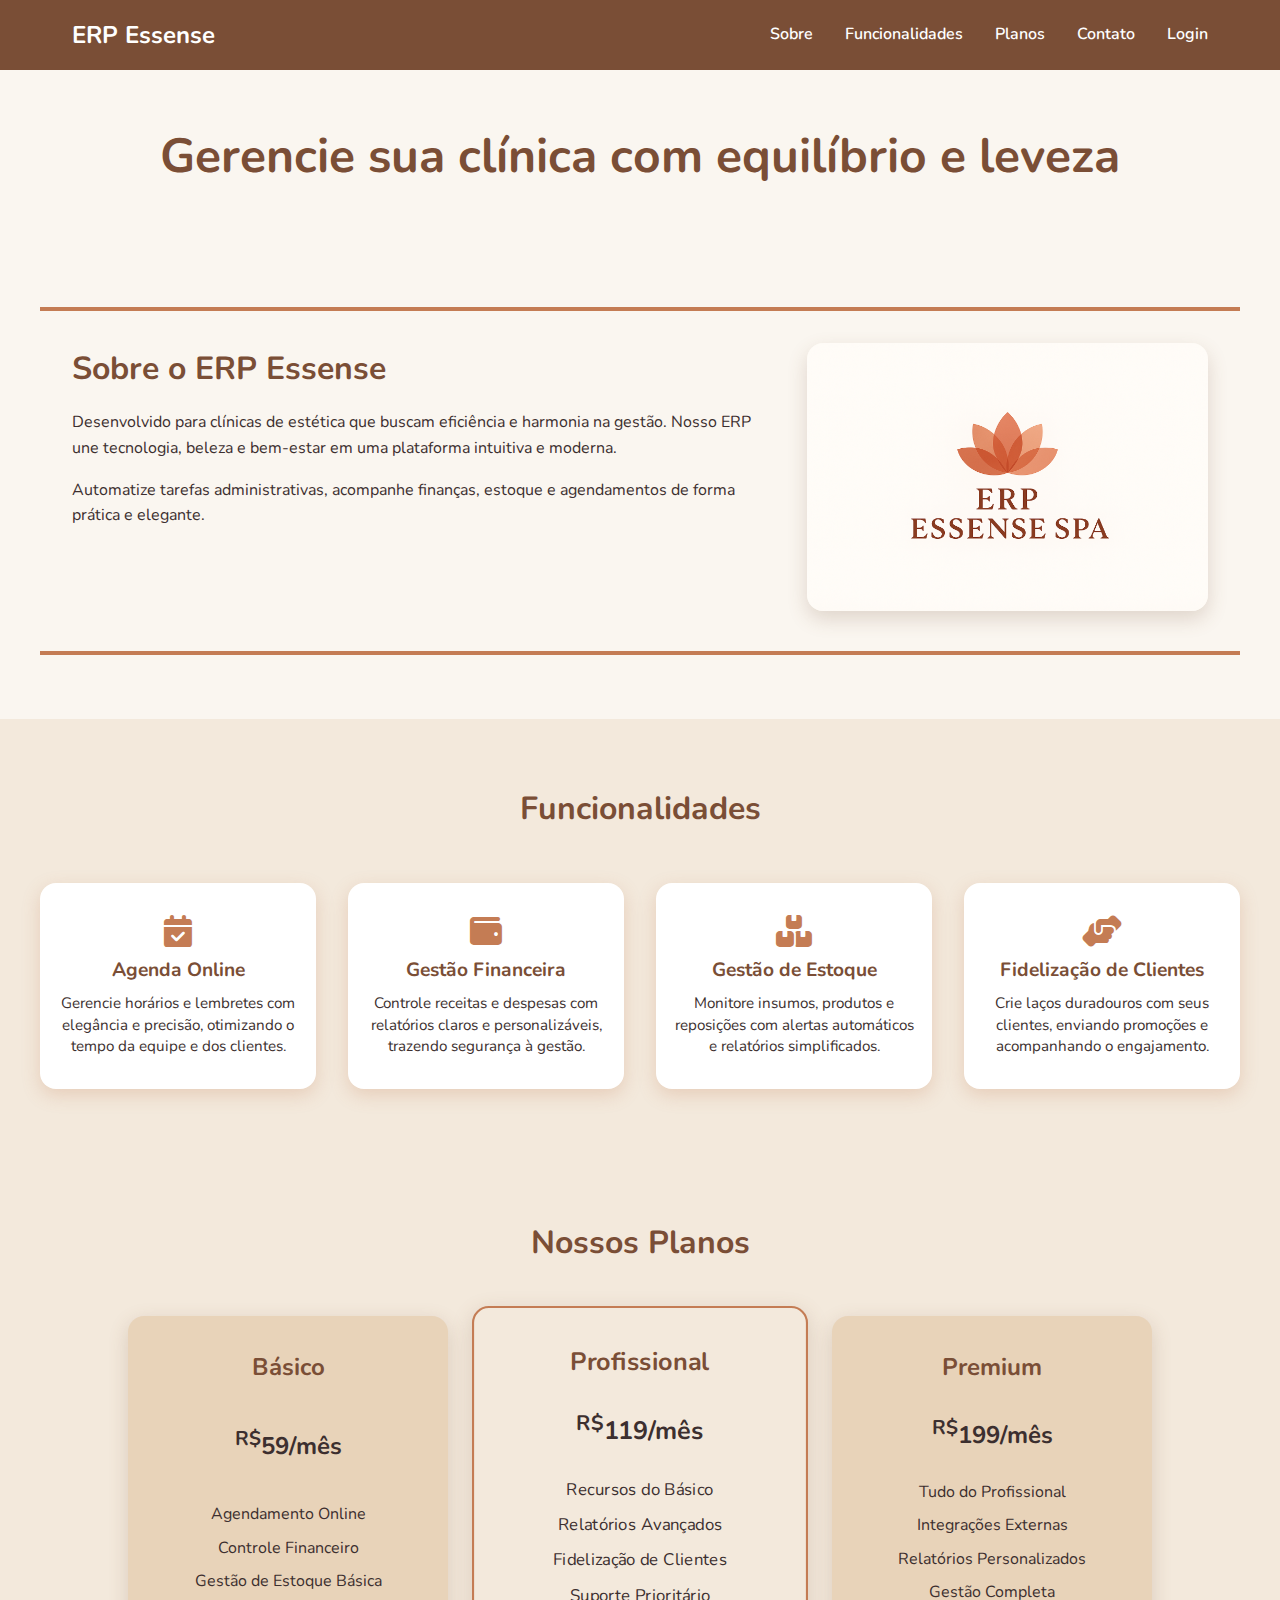
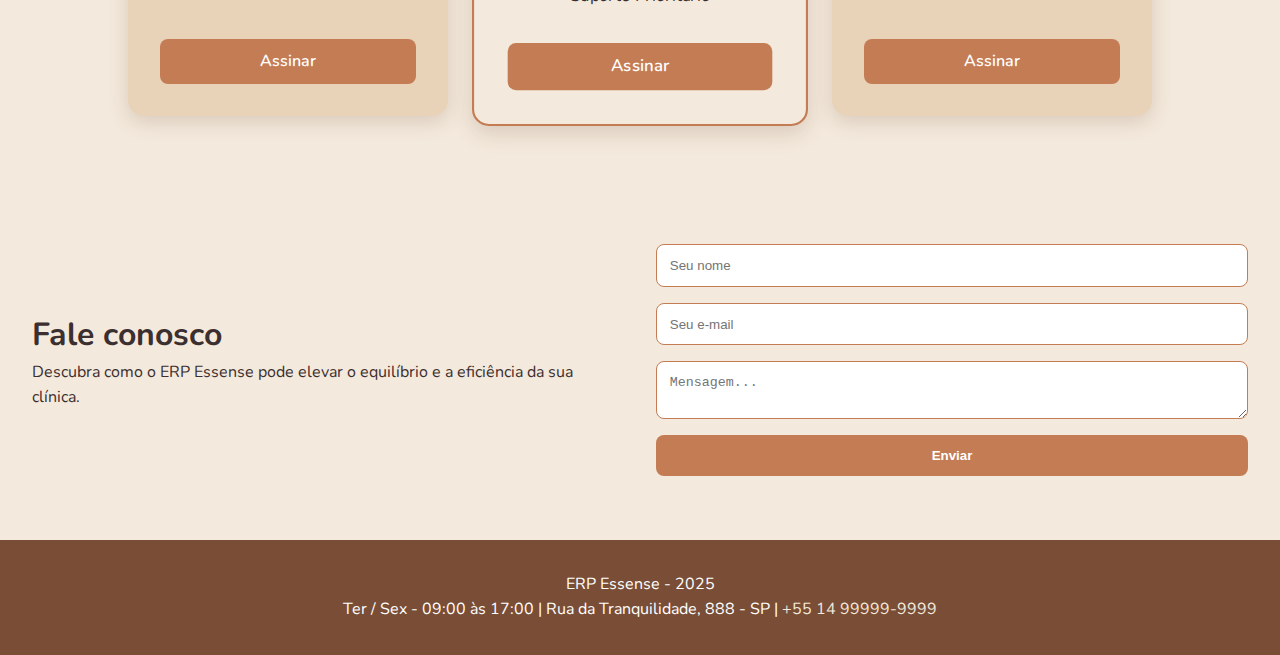
<file: index.html>
<!DOCTYPE html>
<html lang="pt-br">

<head>
  <meta charset="utf-8">
  <meta name="viewport" content="width=device-width, initial-scale=1, shrink-to-fit=no">
  <title>ERP Essense - Gestão para Clínicas de Estética</title>
  <link href="https://fonts.googleapis.com/css?family=Nunito:400,400i,700" rel="stylesheet">
  <link rel="stylesheet" type="text/css" href="css/style.css">
  <link rel="stylesheet" href="https://cdnjs.cloudflare.com/ajax/libs/font-awesome/6.4.0/css/all.min.css">
</head>

<body>

  <!-- MENU -->
  <header class="menu-bg">
    <div class="menu">
      <div class="menu-logo">
        <a href="#">ERP Essense</a>
      </div>
      <nav class="menu-nav">
        <ul>
          <li><a href="#sobre">Sobre</a></li>
          <li><a href="#funcionalidades">Funcionalidades</a></li>
          <li><a href="#planos">Planos</a></li>
          <li><a href="#contato">Contato</a></li>
          <li><a href="#" id="loginBtn">Login</a></li>
        </ul>
      </nav>
    </div>
  </header>

  <!-- INTRODUÇÃO -->
  <h1 class="introducao">Gerencie sua clínica com equilíbrio e leveza</h1>

  <!-- SOBRE -->
  <section class="sobre" id="sobre">
    <div class="sobre-info">
      <h1>Sobre o ERP Essense</h1>
      <p>Desenvolvido para clínicas de estética que buscam eficiência e harmonia na gestão. Nosso ERP une tecnologia, beleza e bem-estar em uma plataforma intuitiva e moderna.</p>
      <p>Automatize tarefas administrativas, acompanhe finanças, estoque e agendamentos de forma prática e elegante.</p>
    </div>
    <div class="sobre-img">
      <img src="img/logo.png" alt="Painel de gestão do ERP">
    </div>
  </section>

  <!-- FUNCIONALIDADES -->
  <section class="produtos" id="funcionalidades">
    <h1>Funcionalidades</h1>
    <div class="produtos-container">
      <div class="produtos-item">
        <i class="fa-solid fa-calendar-check fa-2x"></i>
        <h2>Agenda Online</h2>
        <p>Gerencie horários e lembretes com elegância e precisão, otimizando o tempo da equipe e dos clientes.</p>
      </div>

      <div class="produtos-item">
        <i class="fa-solid fa-wallet fa-2x"></i>
        <h2>Gestão Financeira</h2>
        <p>Controle receitas e despesas com relatórios claros e personalizáveis, trazendo segurança à gestão.</p>
      </div>

      <div class="produtos-item">
        <i class="fa-solid fa-boxes-stacked fa-2x"></i>
        <h2>Gestão de Estoque</h2>
        <p>Monitore insumos, produtos e reposições com alertas automáticos e relatórios simplificados.</p>
      </div>

      <div class="produtos-item">
        <i class="fa-solid fa-handshake-angle fa-2x"></i>
        <h2>Fidelização de Clientes</h2>
        <p>Crie laços duradouros com seus clientes, enviando promoções e acompanhando o engajamento.</p>
      </div>
    </div>
  </section>

  <!-- PLANOS -->
  <section class="produtos" id="planos">
    <h1>Nossos Planos</h1>
    <div class="preco-container">
      <div class="preco-item">
        <h2>Básico</h2>
        <span><sup>R$</sup>59/mês</span>
        <ul>
          <li>Agendamento Online</li>
          <li>Controle Financeiro</li>
          <li>Gestão de Estoque Básica</li>
        </ul>
        <a href="#">Assinar</a>
      </div>

      <div class="preco-item destaque">
        <h2>Profissional</h2>
        <span><sup>R$</sup>119/mês</span>
        <ul>
          <li>Recursos do Básico</li>
          <li>Relatórios Avançados</li>
          <li>Fidelização de Clientes</li>
          <li>Suporte Prioritário</li>
        </ul>
        <a href="#">Assinar</a>
      </div>

      <div class="preco-item">
        <h2>Premium</h2>
        <span><sup>R$</sup>199/mês</span>
        <ul>
          <li>Tudo do Profissional</li>
          <li>Integrações Externas</li>
          <li>Relatórios Personalizados</li>
          <li>Gestão Completa</li>
        </ul>
        <a href="#">Assinar</a>
      </div>
    </div>
  </section>

  <!-- CONTATO -->
  <section class="newsletter" id="contato">
    <div class="newsletter-info">
      <h1>Fale conosco</h1>
      <p>Descubra como o ERP Essense pode elevar o equilíbrio e a eficiência da sua clínica.</p>
    </div>
    <form class="newsletter-form">
      <input type="text" placeholder="Seu nome" required>
      <input type="email" placeholder="Seu e-mail" required>
      <textarea placeholder="Mensagem..." required></textarea>
      <button type="submit">Enviar</button>
    </form>
  </section>

  <!-- FOOTER -->
  <footer class="footer">
    <p>ERP Essense - 2025</p>
    <p>Ter / Sex - 09:00 às 17:00 | Rua da Tranquilidade, 888 - SP | <a href="tel:+5514999999999">+55 14 99999-9999</a></p>
  </footer>

  <!-- MODAL LOGIN / CADASTRO -->
  <div id="authModal" class="modal">
    <div class="modal-content">
      <!-- Tela de Login -->
      <div id="loginForm">
        <h2>Login</h2>
        <form>
          <input type="email" placeholder="E-mail" required>
          <input type="password" placeholder="Senha" required>
          <button type="submit">Entrar</button>
        </form>
        <p>Ainda não tem conta? <a href="#" id="showRegister">Cadastre-se</a></p>
      </div>

      <!-- Tela de Cadastro -->
      <div id="registerForm" style="display:none;">
        <h2>Cadastre-se</h2>
        <form>
          <input type="text" placeholder="Nome completo" required>
          <input type="email" placeholder="E-mail" required>
          <input type="password" placeholder="Senha" required>
          <button type="submit" id="saveRegister">Cadastrar</button>
        </form>
        <p>Já tem conta? <a href="#" id="showLogin">Voltar ao login</a></p>
      </div>
    </div>
  </div>

  <!-- SCRIPT -->
<script>
  const loginBtn = document.getElementById('loginBtn');
  const modal = document.getElementById('authModal');
  const showRegister = document.getElementById('showRegister');
  const showLogin = document.getElementById('showLogin');
  const loginForm = document.getElementById('loginForm');
  const registerForm = document.getElementById('registerForm');
  const saveRegister = document.getElementById('saveRegister');

  // Abre modal
  loginBtn.onclick = () => modal.style.display = 'flex';

  // Alterna entre login e cadastro
  showRegister.onclick = () => {
    loginForm.style.display = 'none';
    registerForm.style.display = 'block';
  };
  showLogin.onclick = () => {
    registerForm.style.display = 'none';
    loginForm.style.display = 'block';
  };

  // --- Cadastro ---
  saveRegister.onclick = (e) => {
    e.preventDefault();
    const name = registerForm.querySelector('input[placeholder="Nome completo"]').value;
    const email = registerForm.querySelector('input[placeholder="E-mail"]').value;
    const password = registerForm.querySelector('input[placeholder="Senha"]').value;

    if (!name || !email || !password) {
      alert("Por favor, preencha todos os campos.");
      return;
    }

    // Salva usuário no localStorage
    const user = { name, email, password };
    localStorage.setItem('user', JSON.stringify(user));
    alert("Cadastro realizado com sucesso!");

    // Volta para login
    registerForm.style.display = 'none';
    loginForm.style.display = 'block';
  };

  // --- Login ---
loginForm.querySelector('form').onsubmit = (e) => {
    e.preventDefault();
    const email = loginForm.querySelector('input[type="email"]').value;
    const password = loginForm.querySelector('input[type="password"]').value;
    const user = JSON.parse(localStorage.getItem('user'));

    if (user && user.email === email && user.password === password) {
        localStorage.setItem('loggedUser', email);
        window.location.href = 'dashboard.html'; // redireciona para o painel
    } else {
        alert('E-mail ou senha incorretos!');
    }
};

// Fecha modal clicando fora
window.onclick = (e) => {
    if (e.target === modal) modal.style.display = 'none';
};

</script>

</body>
</html>
</file>
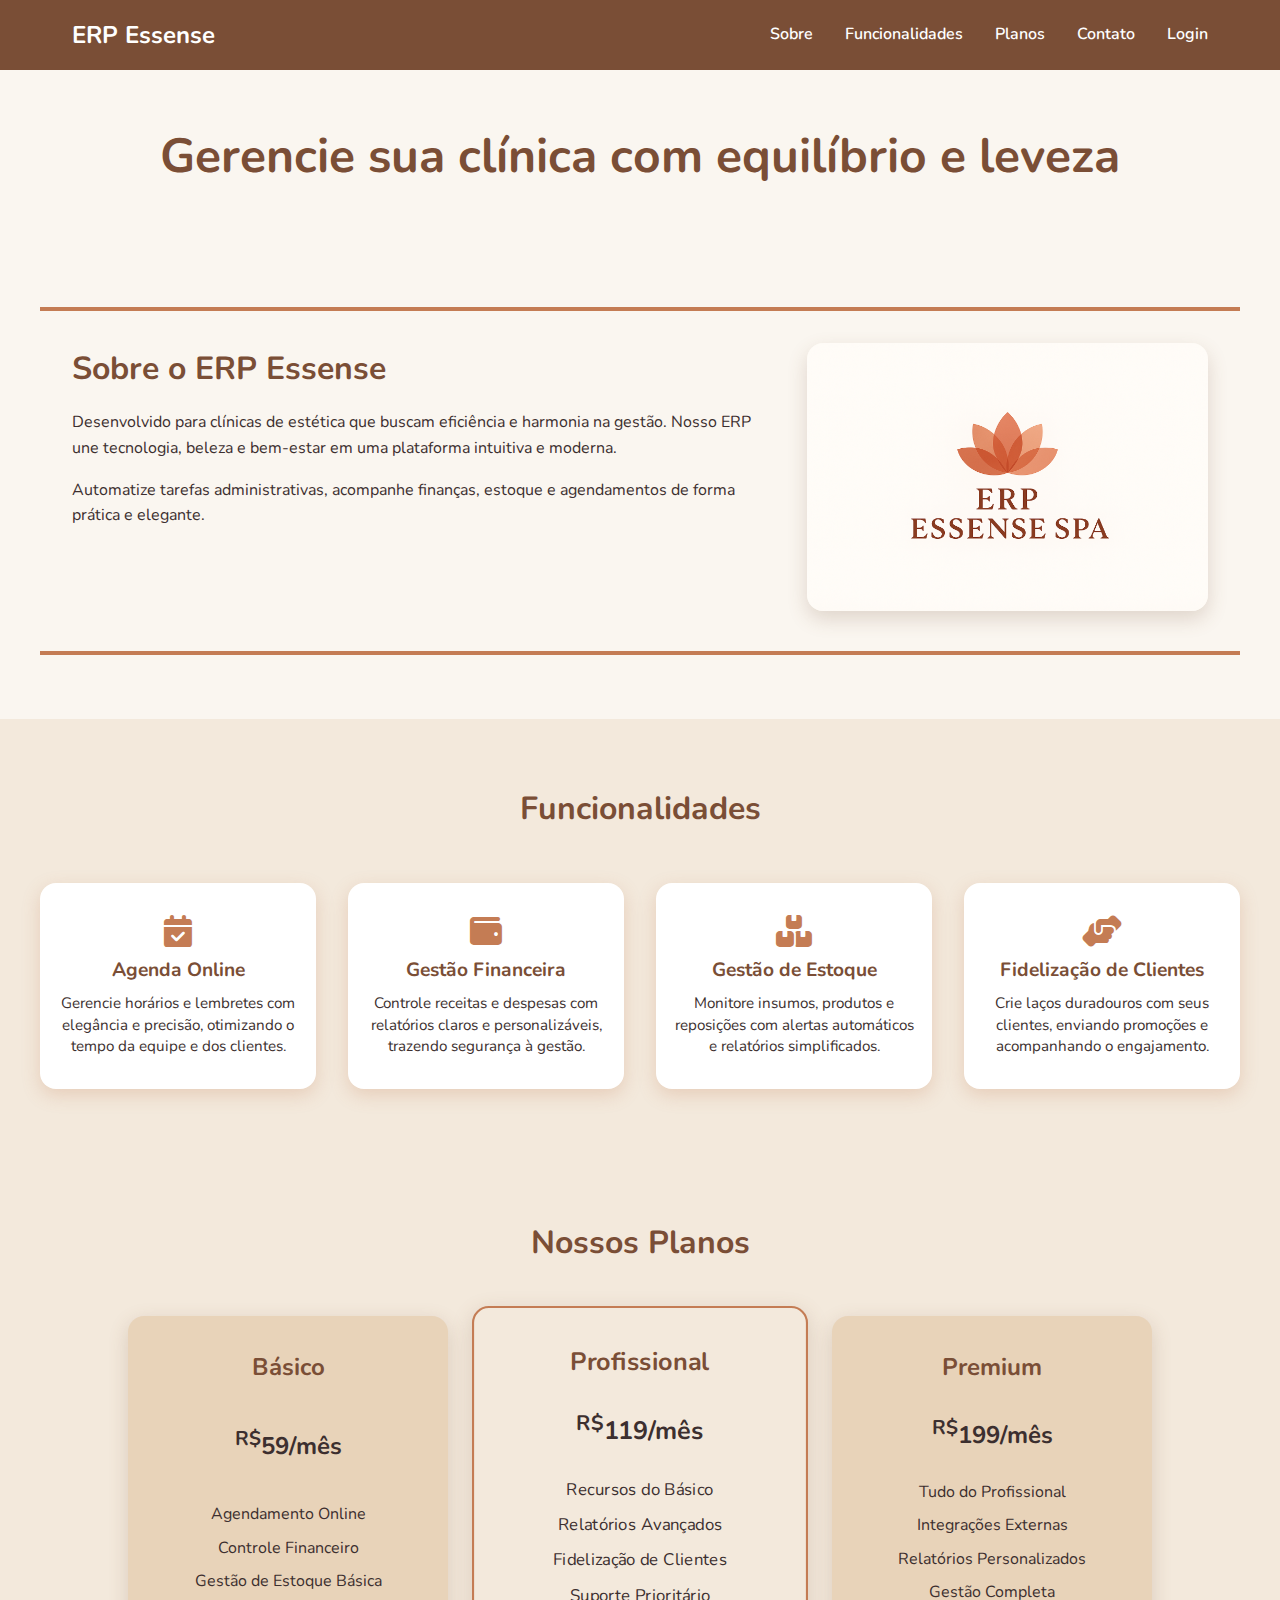
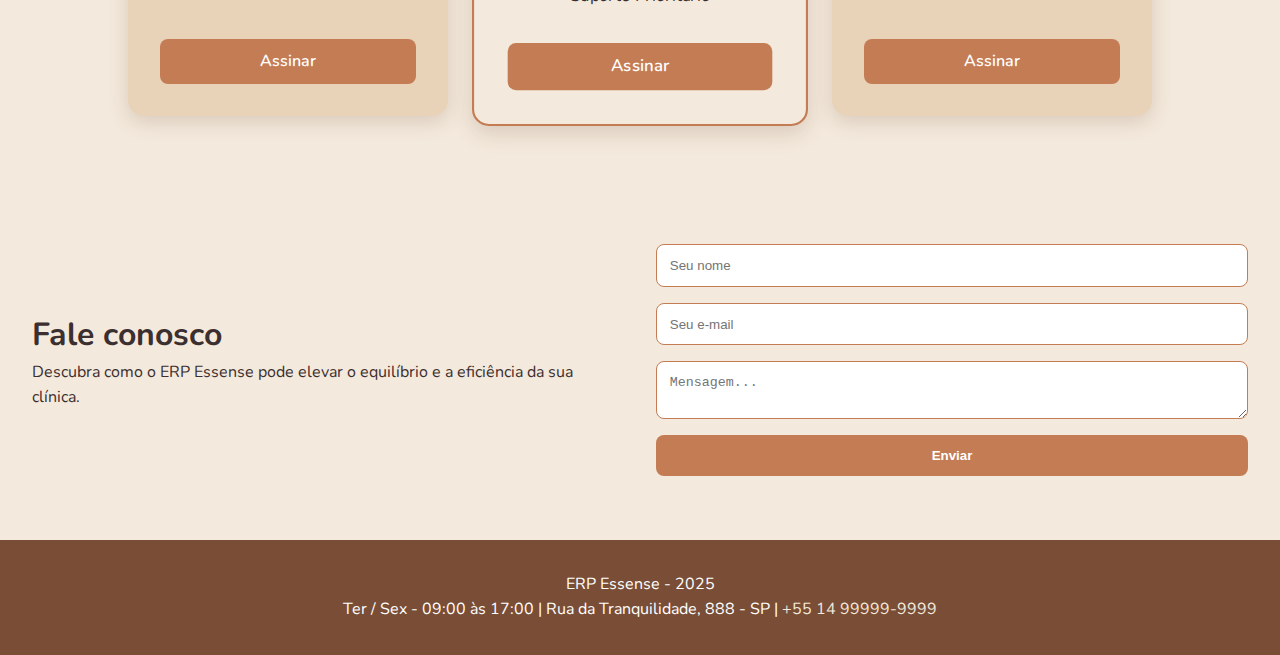
<file: agenda.html>
<!DOCTYPE html>
<html lang="pt-br">
<head>
  <meta charset="utf-8">
  <meta name="viewport" content="width=device-width, initial-scale=1, shrink-to-fit=no">
  <title>Agenda Online - ERP Essense</title>
  <link href="https://fonts.googleapis.com/css?family=Nunito:400,400i,700" rel="stylesheet">
  <link rel="stylesheet" type="text/css" href="css/style.css">
  <link rel="stylesheet" href="https://cdnjs.cloudflare.com/ajax/libs/font-awesome/6.4.0/css/all.min.css">
  <style>
    /* Sidebar */
    .sidebar {
      width: 250px;
      height: 100vh;
      position: fixed;
      left: 0;
      top: 0;
      background-color: #79804D;
      padding: 20px;
      color: #fff;
      display: flex;
      flex-direction: column;
    }
    .sidebar a {
      color: #fff;
      text-decoration: none;
      margin-bottom: 15px;
      display: block;
      font-weight: bold;
    }
    .sidebar a:hover {
      color: #f0f0f0;
    }

    /* Main content */
    .main-content {
      margin-left: 270px;
      padding: 20px;
    }

    .agenda-item {
      border: 1px solid #ccc;
      padding: 10px;
      margin-bottom: 10px;
    }
    .agenda-buttons button {
      margin-right: 5px;
    }

    .logout-btn {
      margin-top: auto;
      background-color: #555;
      color: #fff;
      border: none;
      padding: 10px;
      cursor: pointer;
      border-radius: 5px;
    }
    .logout-btn:hover {
      background-color: #666;
    }
  </style>
</head>
<body>

  <div class="sidebar">
    <h2>ERP Essense</h2>
    <a href="dashboard.html"><i class="fa-solid fa-chart-line"></i> Dashboard</a>
    <a href="agenda.html"><i class="fa-solid fa-calendar-check"></i> Agenda Online</a>
    <a href="#"><i class="fa-solid fa-boxes-stacked"></i> Gestão de Estoque</a>
    <a href="#"><i class="fa-solid fa-wallet"></i> Gestão Financeira</a>
    <a href="#"><i class="fa-solid fa-handshake-angle"></i> Fidelização</a>
    <button class="logout-btn" id="logoutBtn"><i class="fa-solid fa-right-from-bracket"></i> Sair</button>
  </div>

  <div class="main-content">
    <h1>Agenda Online</h1>
    <form id="appointmentForm">
      <input type="text" id="clientName" placeholder="Nome do cliente" required>
      <input type="date" id="appointmentDate" required>
      <input type="time" id="appointmentTime" required>
      <input type="text" id="esthetician" placeholder="Esteticista" required>
      <button type="submit">Marcar Consulta</button>
    </form>
    <div id="appointmentList"></div>
  </div>

  <script>
    // Impede acesso sem login
    if (!localStorage.getItem('loggedUser')) {
      window.location.href = 'index.html';
    }

    const form = document.getElementById("appointmentForm");
    const list = document.getElementById("appointmentList");
    const logoutBtn = document.getElementById("logoutBtn");

    let appointments = JSON.parse(localStorage.getItem("appointments")) || [];

    function renderAppointments() {
      list.innerHTML = "";
      if (appointments.length === 0) {
        list.innerHTML = "<p>Nenhuma consulta marcada.</p>";
      } else {
        appointments.forEach((appt, index) => {
          const item = document.createElement("div");
          item.classList.add("agenda-item");
          item.innerHTML = `
            <p><strong>Cliente:</strong> ${appt.client}</p>
            <p><strong>Data:</strong> ${appt.date}</p>
            <p><strong>Hora:</strong> ${appt.time}</p>
            <p><strong>Esteticista:</strong> ${appt.esthetician}</p>
            <div class="agenda-buttons">
              <button onclick="editAppointment(${index})">Alterar</button>
              <button onclick="deleteAppointment(${index})">Cancelar</button>
            </div>
          `;
          list.appendChild(item);
        });
      }
    }

    form.onsubmit = (e) => {
      e.preventDefault();
      const appt = {
        client: clientName.value,
        date: appointmentDate.value,
        time: appointmentTime.value,
        esthetician: esthetician.value
      };
      appointments.push(appt);
      localStorage.setItem("appointments", JSON.stringify(appointments));
      renderAppointments();
      form.reset();
    };

    function deleteAppointment(index) {
      if (confirm("Deseja realmente cancelar esta consulta?")) {
        appointments.splice(index, 1);
        localStorage.setItem("appointments", JSON.stringify(appointments));
        renderAppointments();
      }
    }

    function editAppointment(index) {
      const appt = appointments[index];
      clientName.value = appt.client;
      appointmentDate.value = appt.date;
      appointmentTime.value = appt.time;
      esthetician.value = appt.esthetician;
      appointments.splice(index, 1);
      localStorage.setItem("appointments", JSON.stringify(appointments));
      renderAppointments();
    }

    logoutBtn.onclick = () => {
      localStorage.removeItem("loggedUser");
      window.location.href = "index.html";
    };

    renderAppointments();
  </script>
</body>
</html>
</file>
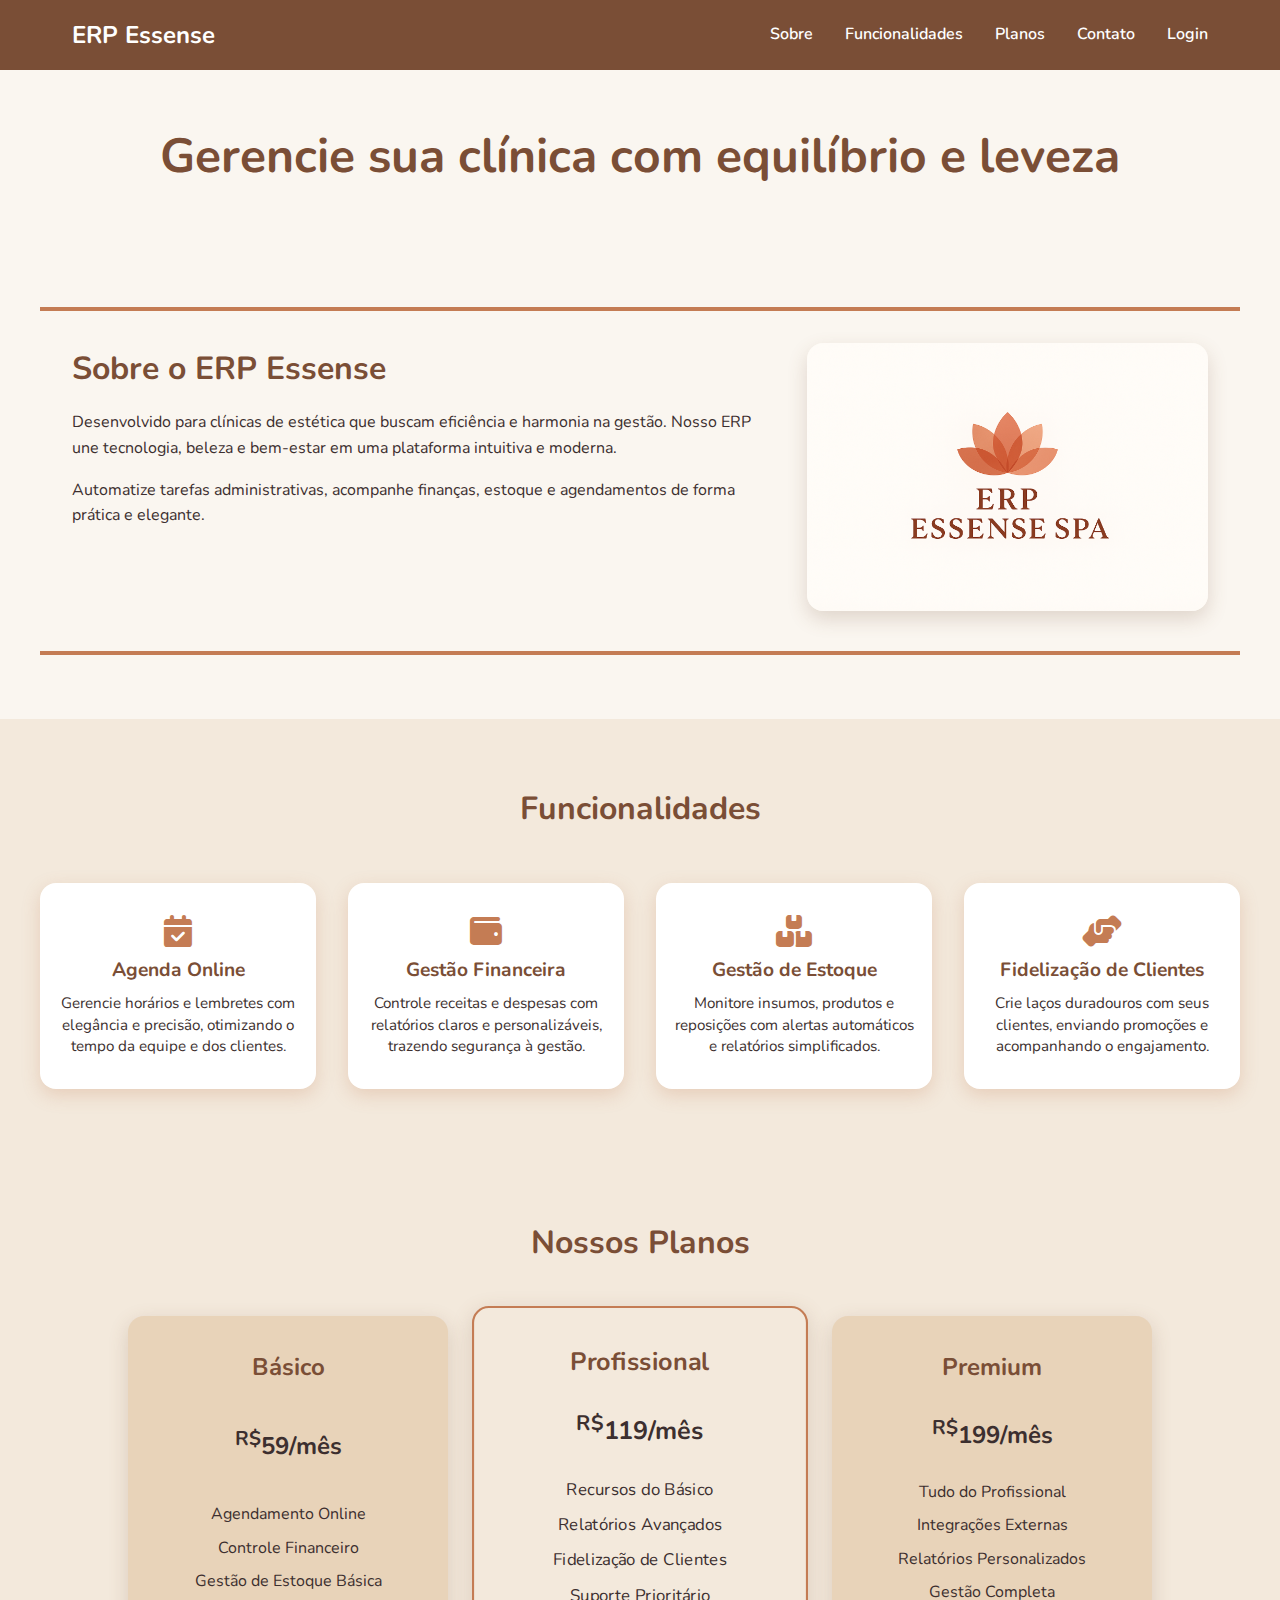
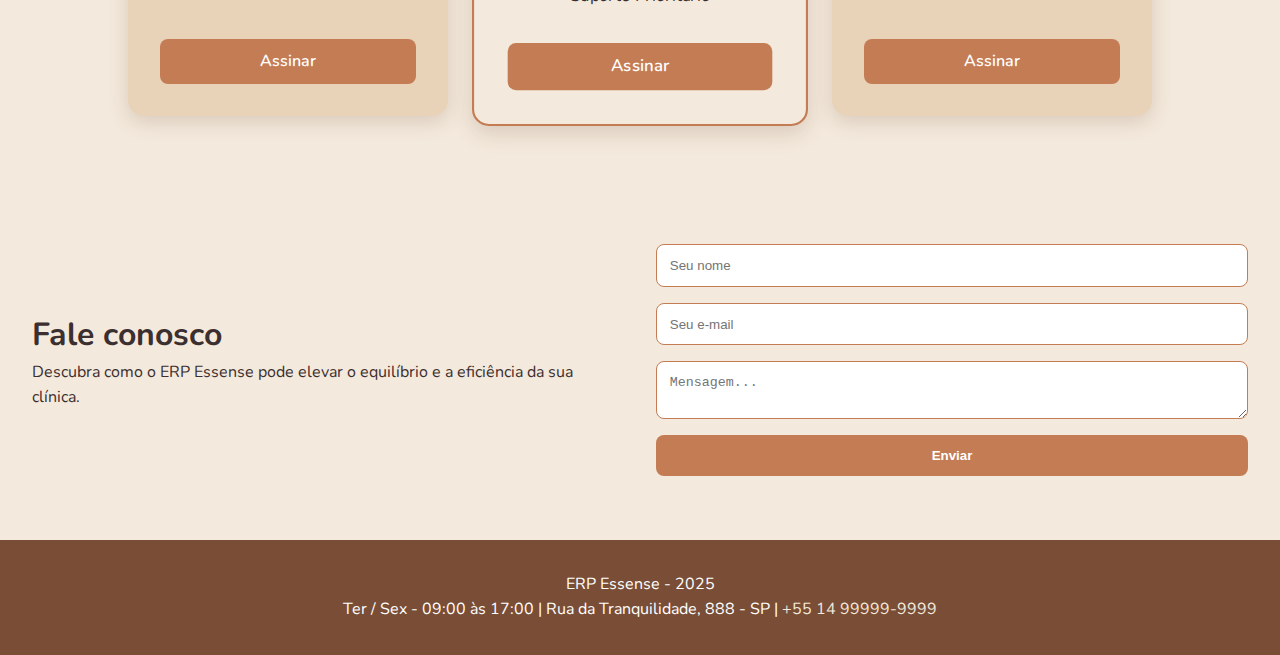
<file: dashboard.html>
<!DOCTYPE html>
<html lang="pt-br">
<head>
  <meta charset="UTF-8">
  <meta name="viewport" content="width=device-width, initial-scale=1.0">
  <title>Dashboard - ERP Essense</title>
  <link href="https://fonts.googleapis.com/css?family=Nunito:400,400i,700" rel="stylesheet">
  <link rel="stylesheet" href="css/style.css">
  <link rel="stylesheet" href="https://cdnjs.cloudflare.com/ajax/libs/font-awesome/6.4.0/css/all.min.css">
  <style>
    .dashboard-container {
      display: flex;
      min-height: 100vh;
    }

    .sidebar {
      width: 250px;
      background-color: var(--terracota-escuro);
      color: var(--branco);
      display: flex;
      flex-direction: column;
      padding: 20px;
    }

    .sidebar h2 {
      margin-bottom: 30px;
      text-align: center;
      font-size: 20px;
    }

    .sidebar a {
      color: var(--branco);
      text-decoration: none;
      padding: 10px 15px;
      border-radius: 8px;
      margin-bottom: 10px;
      display: block;
      transition: 0.3s;
    }

    .sidebar a:hover {
      background-color: var(--terracota);
    }

    .main-content {
      flex: 1;
      padding: 40px;
    }

    .logout-btn {
      margin-top: auto;
      background-color: var(--terracota);
      border: none;
      color: var(--branco);
      padding: 12px;
      border-radius: 8px;
      cursor: pointer;
      font-size: 14px;
    }

    .logout-btn:hover {
      background-color: var(--terracota-claro);
      color: var(--texto);
    }
  </style>
</head>
<body>

  <div class="dashboard-container">
    <div class="sidebar">
      <h2>ERP Essense</h2>
      <a href="agenda.html"><i class="fa-solid fa-calendar-check"></i> Agenda</a>
      <a href="#"><i class="fa-solid fa-boxes-stacked"></i> Gestão de Estoque</a>
      <a href="#"><i class="fa-solid fa-wallet"></i> Gestão Financeira</a>
      <a href="#"><i class="fa-solid fa-handshake-angle"></i> Fidelização</a>
      <a href="#"><i class="fa-solid fa-chart-line"></i> Dashboard</a>
      <button class="logout-btn" id="logoutBtn"><i class="fa-solid fa-right-from-bracket"></i> Sair</button>
    </div>

    <div class="main-content">
      <h1>Bem-vindo ao ERP Essense</h1>
      <p>Selecione uma das opções no menu lateral para acessar as ferramentas do sistema.</p>
    </div>
  </div>

  <script>
    // Impede acesso sem login
    const loggedUser = localStorage.getItem('loggedUser');
    if (!loggedUser) {
      window.location.href = 'index.html';
    }

    // Logout
    document.getElementById('logoutBtn').onclick = () => {
      localStorage.removeItem('loggedUser');
      window.location.href = 'index.html';
    };
  </script>

</body>
</html>
</file>
<file: css/style.css>
/* ======== RESET ======== */
* {
  margin: 0;
  padding: 0;
  box-sizing: border-box;
}

body {
  font-family: "Nunito", sans-serif;
  background-color: #FAF6F0;
  color: #3C2F2F;
  line-height: 1.6;
}

/* ======== CORES ======== */
:root {
  --terracota-claro: #F3E9DC;
  --terracota: #C47C54;
  --terracota-escuro: #7A4E36;
  --areia: #E8D3B9;
  --texto: #3C2F2F;
  --branco: #ffffff;
}

/* ======== MENU ======== */
.menu-bg {
  background-color: var(--terracota-escuro);
}

.menu {
  max-width: 1200px;
  margin: 0 auto;
  padding: 1rem 2rem;
  display: flex;
  justify-content: space-between;
  align-items: center;
  flex-wrap: wrap;
}

.menu-logo a {
  color: var(--branco);
  font-weight: 700;
  font-size: 1.5rem;
  text-decoration: none;
}

.menu-nav ul {
  display: flex;
  list-style: none;
  gap: 2rem;
}

.menu-nav a {
  color: var(--branco);
  text-decoration: none;
  font-weight: 600;
  transition: 0.3s;
}

.menu-nav a:hover {
  color: var(--terracota-claro);
}

/* ======== INTRODUÇÃO ======== */
.introducao {
  text-align: center;
  font-size: clamp(2rem, 5vw, 3rem);
  padding: 3rem 1rem;
  color: var(--terracota-escuro);
}

/* ======== SOBRE ======== */
.sobre {
  display: flex;
  flex-wrap: wrap;
  gap: 2rem;
  max-width: 1200px;
  margin: 4rem auto;
  padding: 2rem;
  border-top: 4px solid var(--terracota);
  border-bottom: 4px solid var(--terracota);
}

.sobre-info {
  flex: 2 1 400px;
}

.sobre-info h1 {
  color: var(--terracota-escuro);
  margin-bottom: 1rem;
}

.sobre-info p {
  margin-bottom: 1rem;
}

.sobre-img {
  flex: 1 1 250px;
}

.sobre-img img {
  width: 100%;
  border-radius: 16px;
  box-shadow: 0 8px 20px rgba(122,78,54,0.2);
}

/* ======== FUNCIONALIDADES ======== */
.produtos {
  background-color: var(--terracota-claro);
  padding: 4rem 2rem;
  text-align: center;
}

.produtos h1 {
  font-size: 2rem;
  color: var(--terracota-escuro);
  margin-bottom: 3rem;
}

.produtos-container {
  display: flex;
  flex-wrap: wrap;
  justify-content: center;
  gap: 2rem;
  max-width: 1200px;
  margin: 0 auto;
}

.produtos-item {
  background-color: var(--branco);
  flex: 1 1 240px;
  max-width: 280px;
  border-radius: 16px;
  padding: 2rem 1rem;
  text-align: center;
  transition: transform 0.3s ease, box-shadow 0.3s ease;
  box-shadow: 0 6px 18px rgba(196,124,84,0.25);
}

.produtos-item:hover {
  transform: translateY(-5px);
  box-shadow: 0 12px 25px rgba(196,124,84,0.35);
}

.produtos-item i {
  font-size: 2rem;
  margin-bottom: 0.5rem;
  color: var(--terracota);
}

.produtos-item h2 {
  margin-bottom: 0.5rem;
  color: var(--terracota-escuro);
  font-size: 1.2rem;
}

.produtos-item p {
  color: var(--texto);
  font-size: 0.95rem;
  line-height: 1.4;
}

/* ======== PLANOS ======== */
.preco {
  padding: 4rem 2rem;
  text-align: center;
}

.preco-container {
  display: flex;
  flex-wrap: wrap;
  justify-content: center;
  gap: 2rem;
  max-width: 1200px;
  margin: 0 auto;
}

.preco-item {
  background-color: var(--areia);
  flex: 1 1 280px;
  max-width: 320px;
  border-radius: 16px;
  padding: 2rem;
  display: flex;
  flex-direction: column;
  justify-content: space-between;
  box-shadow: 0 6px 20px rgba(122,78,54,0.2);
  transition: transform 0.3s ease, box-shadow 0.3s ease;
}

.preco-item:hover {
  transform: translateY(-5px);
  box-shadow: 0 12px 25px rgba(122,78,54,0.3);
}

.preco-item h2 {
  color: var(--terracota-escuro);
  margin-bottom: 0.5rem;
}

.preco-item span {
  font-size: 1.5rem;
  font-weight: 700;
  margin: 1rem 0;
}

.preco-item ul {
  list-style: none;
  margin-bottom: 1.5rem;
}

.preco-item li {
  margin: 0.5rem 0;
}

.preco-item a {
  background-color: var(--terracota);
  color: var(--branco);
  padding: 0.6rem 1.5rem;
  border-radius: 8px;
  font-weight: 600;
  text-decoration: none;
  transition: 0.3s;
}

.preco-item a:hover {
  background-color: var(--terracota-escuro);
}

.preco-item.destaque {
  border: 2px solid var(--terracota);
  transform: scale(1.05);
  background: var(--terracota-claro);
}

/* ======== CONTATO ======== */
.newsletter {
  background-color: var(--terracota-claro);
  display: flex;
  flex-wrap: wrap;
  justify-content: center;
  align-items: center;
  gap: 2rem;
  padding: 4rem 2rem;
}

.newsletter-info {
  flex: 1 1 300px;
}

.newsletter-form {
  flex: 1 1 300px;
  display: flex;
  flex-direction: column;
  gap: 1rem;
}

.newsletter-form input,
.newsletter-form textarea {
  width: 100%;
  padding: 0.8rem;
  border-radius: 8px;
  border: 1px solid var(--terracota);
}

.newsletter-form button {
  background-color: var(--terracota);
  color: var(--branco);
  border: none;
  padding: 0.8rem;
  border-radius: 8px;
  cursor: pointer;
  font-weight: 600;
  transition: 0.3s;
}

.newsletter-form button:hover {
  background-color: var(--terracota-escuro);
}

/* ======== FOOTER ======== */
.footer {
  background-color: var(--terracota-escuro);
  color: var(--branco);
  text-align: center;
  padding: 2rem;
}

.footer a {
  color: var(--terracota-claro);
  text-decoration: none;
}

.footer a:hover {
  text-decoration: underline;
}

/* ======== RESPONSIVIDADE ======== */
@media (max-width: 768px) {
  .menu {
    flex-direction: column;
    gap: 1rem;
  }

  .sobre {
    flex-direction: column;
  }

  .produtos-container,
  .preco-container {
    flex-direction: column;
    align-items: center;
  }

  .preco-item {
    max-width: 90%;
  }
}

/* ======== MODAL LOGIN / CADASTRO ======== */
.modal {
  display: none;
  position: fixed;
  z-index: 9999;
  left: 0;
  top: 0;
  width: 100%;
  height: 100%;
  background-color: rgba(60, 47, 47, 0.7);
  justify-content: center;
  align-items: center;
}

.modal-content {
  background-color: var(--branco);
  padding: 2rem;
  border-radius: 16px;
  max-width: 400px;
  width: 90%;
  box-shadow: 0 8px 20px rgba(60, 47, 47, 0.3);
  animation: fadeIn 0.3s ease;
}

.modal-content h2 {
  text-align: center;
  color: var(--terracota-escuro);
  margin-bottom: 1.5rem;
}

.modal-content form {
  display: flex;
  flex-direction: column;
  gap: 1rem;
}

.modal-content input {
  padding: 0.8rem;
  border-radius: 8px;
  border: 1px solid var(--terracota);
}

.modal-content button {
  background-color: var(--terracota);
  color: var(--branco);
  border: none;
  padding: 0.8rem;
  border-radius: 8px;
  cursor: pointer;
  font-weight: 600;
  transition: 0.3s;
}

.modal-content button:hover {
  background-color: var(--terracota-escuro);
}

.modal-content p {
  text-align: center;
  margin-top: 1rem;
}

.modal-content a {
  color: var(--terracota-escuro);
  text-decoration: none;
  font-weight: 600;
}

.modal-content a:hover {
  text-decoration: underline;
}

@keyframes fadeIn {
  from { opacity: 0; transform: scale(0.9); }
  to { opacity: 1; transform: scale(1); }
}

/* ======== AGENDA ======== */
.agenda-container {
  max-width: 800px;
  margin: 0 auto;
  text-align: left;
}

.agenda-form {
  display: flex;
  flex-wrap: wrap;
  gap: 1rem;
  margin-bottom: 2rem;
}

.agenda-form input {
  flex: 1 1 200px;
  padding: 0.8rem;
  border-radius: 8px;
  border: 1px solid var(--terracota);
}

.agenda-form button {
  background-color: var(--terracota);
  color: var(--branco);
  border: none;
  padding: 0.8rem 1.5rem;
  border-radius: 8px;
  cursor: pointer;
  font-weight: 600;
  transition: 0.3s;
}

.agenda-form button:hover {
  background-color: var(--terracota-escuro);
}

.agenda-item {
  background: var(--branco);
  padding: 1rem;
  border-radius: 12px;
  box-shadow: 0 4px 10px rgba(0,0,0,0.1);
  margin-bottom: 1rem;
}

.agenda-buttons {
  margin-top: 1rem;
  display: flex;
  gap: 1rem;
}

.agenda-buttons button {
  background-color: var(--terracota);
  color: var(--branco);
  border: none;
  padding: 0.5rem 1rem;
  border-radius: 6px;
  cursor: pointer;
  transition: 0.3s;
}

.agenda-buttons button:hover {
  background-color: var(--terracota-escuro);
}
</file>
